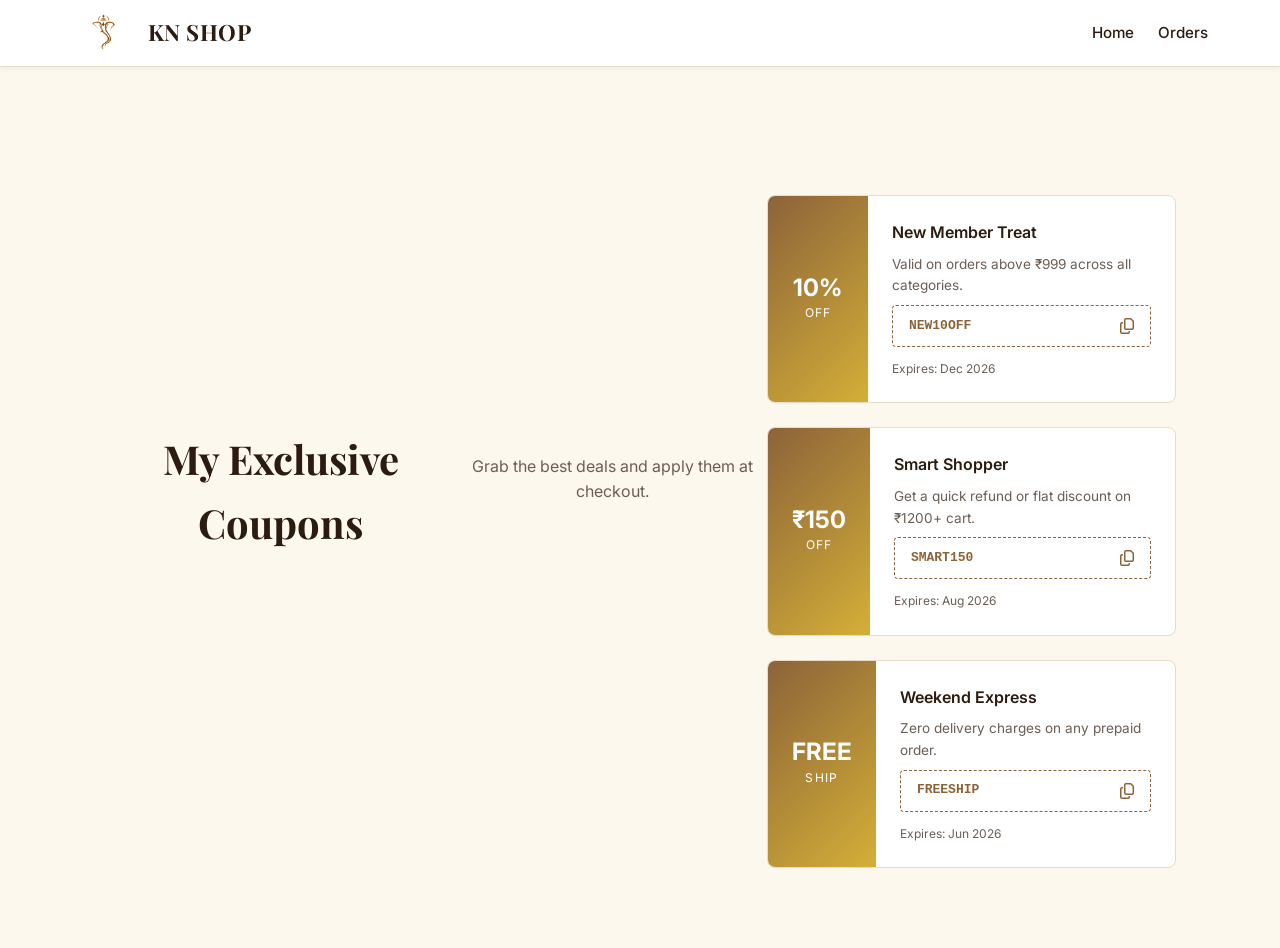
<file: coupons.html>
<!DOCTYPE html>
<html lang="en">
<head>
    <meta charset="UTF-8">
    <meta name="viewport" content="width=device-width, initial-scale=1.0">
    <title>KN SHOP - My Coupons</title>
    <link href="https://fonts.googleapis.com/css2?family=Playfair+Display:wght@400;700&family=Inter:wght@300;400;500;600&display=swap" rel="stylesheet">
    <link rel="stylesheet" href="https://cdnjs.cloudflare.com/ajax/libs/font-awesome/6.4.0/css/all.min.css">
    <link rel="stylesheet" href="css/style.css">
    <style>
        .coupon-grid {
            display: grid;
            grid-template-columns: repeat(auto-fill, minmax(320px, 1fr));
            gap: 1.5rem;
            margin-top: 2rem;
        }
        .coupon-card {
            background: white;
            border-radius: var(--radius-md);
            border: 1px solid var(--border-color);
            overflow: hidden;
            display: flex;
            transition: var(--transition);
            position: relative;
        }
        .coupon-card:hover {
            transform: translateY(-5px);
            box-shadow: var(--shadow-md);
        }
        .coupon-left {
            background: linear-gradient(135deg, var(--primary-color), var(--accent-color));
            color: white;
            padding: 1.5rem;
            display: flex;
            flex-direction: column;
            align-items: center;
            justify-content: center;
            min-width: 100px;
        }
        .coupon-discount {
            font-size: 1.5rem;
            font-weight: 700;
            line-height: 1;
        }
        .coupon-off {
            font-size: 0.75rem;
            text-transform: uppercase;
            letter-spacing: 0.1em;
            margin-top: 0.2rem;
        }
        .coupon-right {
            padding: 1.5rem;
            flex: 1;
            display: flex;
            flex-direction: column;
            justify-content: center;
        }
        .coupon-title {
            font-weight: 600;
            margin-bottom: 0.5rem;
            color: var(--text-main);
        }
        .coupon-code-box {
            display: flex;
            align-items: center;
            justify-content: space-between;
            gap: 0.5rem;
            background: var(--surface-color);
            padding: 0.6rem 1rem;
            border-radius: var(--radius-sm);
            border: 1px dashed var(--primary-color);
            margin-top: 0.5rem;
            font-family: monospace;
            font-weight: 700;
            color: var(--primary-color);
            cursor: pointer;
            transition: var(--transition);
        }
        .coupon-code-box:hover {
            background: rgba(140, 99, 57, 0.1);
        }
        .coupon-expiry {
            font-size: 0.75rem;
            color: var(--text-muted);
            margin-top: 0.75rem;
        }
        .copy-hint {
            font-size: 0.65rem;
            color: #27ae60;
            margin-top: 0.2rem;
            font-weight: 600;
            display: none;
            position: absolute;
            bottom: 0.5rem;
            right: 1.5rem;
        }
        .coupon-card.copied .copy-hint {
            display: block;
        }
    </style>
</head>
<body>
    <nav class="navbar">
        <div class="nav-container">
            <div class="logo">
                <img src="ganesha-logo.png" class="logo-icon" alt="KN Shop Logo">
                <span class="logo-text">KN SHOP</span>
            </div>
            <ul class="nav-links">
                <li><a href="index.html">Home</a></li>
                <li><a href="orders.html">Orders</a></li>
            </ul>
        </div>
    </nav>

    <main class="products-section" style="padding-top: 6rem; min-height: 80vh;">
        <div class="nav-container">
            <h2 class="section-title">My Exclusive Coupons</h2>
            <p class="text-center text-muted" style="margin-top: -1.5rem; margin-bottom: 3rem;">Grab the best deals and apply them at checkout.</p>
            
            <div class="coupon-grid" id="couponGrid">
                <div class="coupon-card">
                    <div class="coupon-left">
                        <div class="coupon-discount">10%</div>
                        <div class="coupon-off">OFF</div>
                    </div>
                    <div class="coupon-right">
                        <div class="coupon-title">New Member Treat</div>
                        <p style="font-size: 0.85rem; color: var(--text-muted);">Valid on orders above ₹999 across all categories.</p>
                        <div class="coupon-code-box" onclick="copyCode('NEW10OFF', this)">
                            NEW10OFF <i class="fa-regular fa-copy"></i>
                        </div>
                        <div class="copy-hint">Copied!</div>
                        <div class="coupon-expiry">Expires: Dec 2026</div>
                    </div>
                </div>

                <div class="coupon-card">
                    <div class="coupon-left">
                        <div class="coupon-discount">₹150</div>
                        <div class="coupon-off">OFF</div>
                    </div>
                    <div class="coupon-right">
                        <div class="coupon-title">Smart Shopper</div>
                        <p style="font-size: 0.85rem; color: var(--text-muted);">Get a quick refund or flat discount on ₹1200+ cart.</p>
                        <div class="coupon-code-box" onclick="copyCode('SMART150', this)">
                            SMART150 <i class="fa-regular fa-copy"></i>
                        </div>
                        <div class="copy-hint">Copied!</div>
                        <div class="coupon-expiry">Expires: Aug 2026</div>
                    </div>
                </div>

                <div class="coupon-card">
                    <div class="coupon-left">
                        <div class="coupon-discount">FREE</div>
                        <div class="coupon-off">SHIP</div>
                    </div>
                    <div class="coupon-right">
                        <div class="coupon-title">Weekend Express</div>
                        <p style="font-size: 0.85rem; color: var(--text-muted);">Zero delivery charges on any prepaid order.</p>
                        <div class="coupon-code-box" onclick="copyCode('FREESHIP', this)">
                            FREESHIP <i class="fa-regular fa-copy"></i>
                        </div>
                        <div class="copy-hint">Copied!</div>
                        <div class="coupon-expiry">Expires: Jun 2026</div>
                    </div>
                </div>
            </div>
        </div>
    </main>

    <script>
        function copyCode(code, el) {
            navigator.clipboard.writeText(code).then(() => {
                const card = el.closest('.coupon-card');
                card.classList.add('copied');
                setTimeout(() => card.classList.remove('copied'), 2000);
            });
        }
    </script>
</body>
</html>
</file>
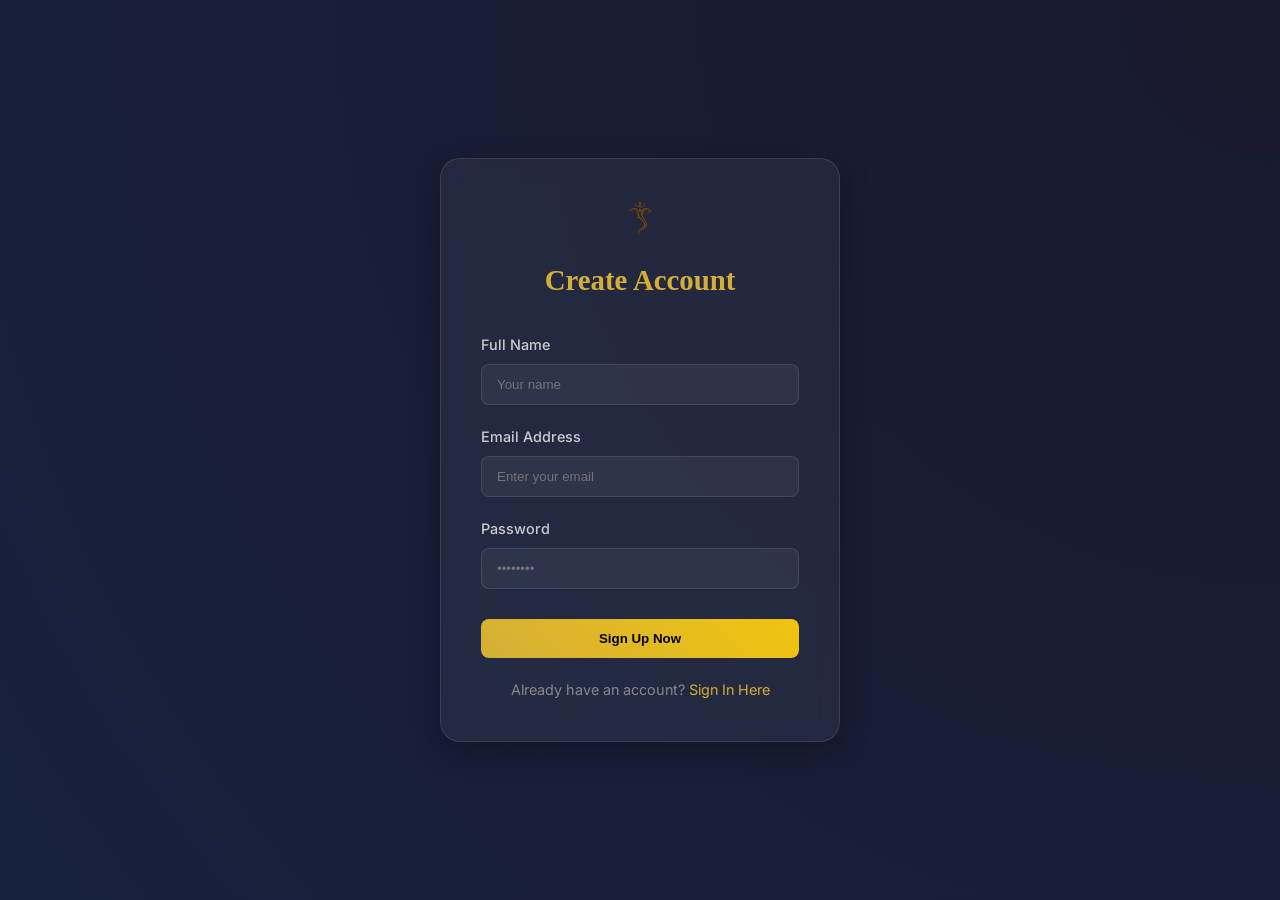
<file: signup.html>
<!DOCTYPE html>
<html lang="en">
<head>
    <meta charset="UTF-8">
    <meta name="viewport" content="width=device-width, initial-scale=1.0">
    <title>Signup - KN SHOP</title>
    <link href="https://fonts.googleapis.com/css2?family=Inter:wght@400;500;600&display=swap" rel="stylesheet">
    <link rel="stylesheet" href="https://cdnjs.cloudflare.com/ajax/libs/font-awesome/6.4.0/css/all.min.css">
    <link rel="stylesheet" href="css/style.css">
    <style>
        .auth-page-container {
            min-height: 100vh;
            display: flex;
            align-items: center;
            justify-content: center;
            background: radial-gradient(circle at top right, #1a1a2e, #16213e);
            padding: 20px;
        }
        .auth-card {
            background: rgba(255, 255, 255, 0.05);
            backdrop-filter: blur(10px);
            padding: 40px;
            border-radius: 20px;
            width: 100%;
            max-width: 400px;
            box-shadow: 0 10px 30px rgba(0,0,0,0.3);
            border: 1px solid rgba(255, 255, 255, 0.1);
            animation: slideUpFade 0.6s ease-out;
        }
        .auth-logo {
            text-align: center;
            margin-bottom: 30px;
        }
        .auth-logo img {
            width: 60px;
            margin-bottom: 10px;
        }
        .auth-logo h2 {
            font-family: 'Playfair Display', serif;
            color: #d4af37;
            font-size: 1.8rem;
        }
        .form-group {
            margin-bottom: 20px;
        }
        .form-group label {
            display: block;
            margin-bottom: 8px;
            color: #ccc;
            font-size: 0.9rem;
        }
        .form-group input {
            width: 100%;
            padding: 12px 15px;
            background: rgba(255, 255, 255, 0.05);
            border: 1px solid rgba(255, 255, 255, 0.1);
            border-radius: 8px;
            color: #fff;
            transition: all 0.3s ease;
        }
        .form-group input:focus {
            border-color: #d4af37;
            background: rgba(255, 255, 255, 0.1);
            outline: none;
        }
        .auth-submit-btn {
            width: 100%;
            padding: 12px;
            background: linear-gradient(45deg, #d4af37, #f1c40f);
            border: none;
            border-radius: 8px;
            color: #000;
            font-weight: 600;
            cursor: pointer;
            transition: transform 0.2s;
            margin-top: 10px;
        }
        .auth-submit-btn:hover {
            transform: translateY(-2px);
        }
        .auth-footer {
            text-align: center;
            margin-top: 20px;
            color: #888;
            font-size: 0.9rem;
        }
        .auth-footer a {
            color: #d4af37;
            text-decoration: none;
        }
        .error-msg {
            color: #ff4757;
            background: rgba(255, 71, 87, 0.1);
            padding: 10px;
            border-radius: 5px;
            margin-bottom: 20px;
            font-size: 0.85rem;
            display: none;
            border: 1px solid rgba(255, 71, 87, 0.2);
        }
    </style>
    <script>
        // Redirect if already logged in
        if (localStorage.getItem('user')) {
            window.location.href = 'index.html';
        }
    </script>
</head>
<body>
    <div class="auth-page-container">
        <div class="auth-card">
            <div class="auth-logo">
                <img src="ganesha-logo.png" alt="KN SHOP">
                <h2>Create Account</h2>
            </div>
            
            <div id="signupError" class="error-msg"></div>

            <form id="signupPageForm">
                <div class="form-group">
                    <label>Full Name</label>
                    <input type="text" id="regName" placeholder="Your name" required>
                </div>
                <div class="form-group">
                    <label>Email Address</label>
                    <input type="email" id="regEmail" placeholder="Enter your email" required>
                </div>
                <div class="form-group">
                    <label>Password</label>
                    <input type="password" id="regPassword" placeholder="••••••••" required>
                </div>
                <button type="submit" class="auth-submit-btn" id="signupSubmitBtn">
                    Sign Up Now
                </button>
            </form>

            <div class="auth-footer">
                Already have an account? <a href="login.html">Sign In Here</a>
            </div>
        </div>
    </div>

    <!-- Firebase Integration -->
    <script type="importmap">
    {
        "imports": {
            "firebase/app": "https://www.gstatic.com/firebasejs/10.9.0/firebase-app.js",
            "firebase/auth": "https://www.gstatic.com/firebasejs/10.9.0/firebase-auth.js"
        }
    }
    </script>
    <script type="module" src="js/auth-pages.js"></script>
</body>
</html>
</file>
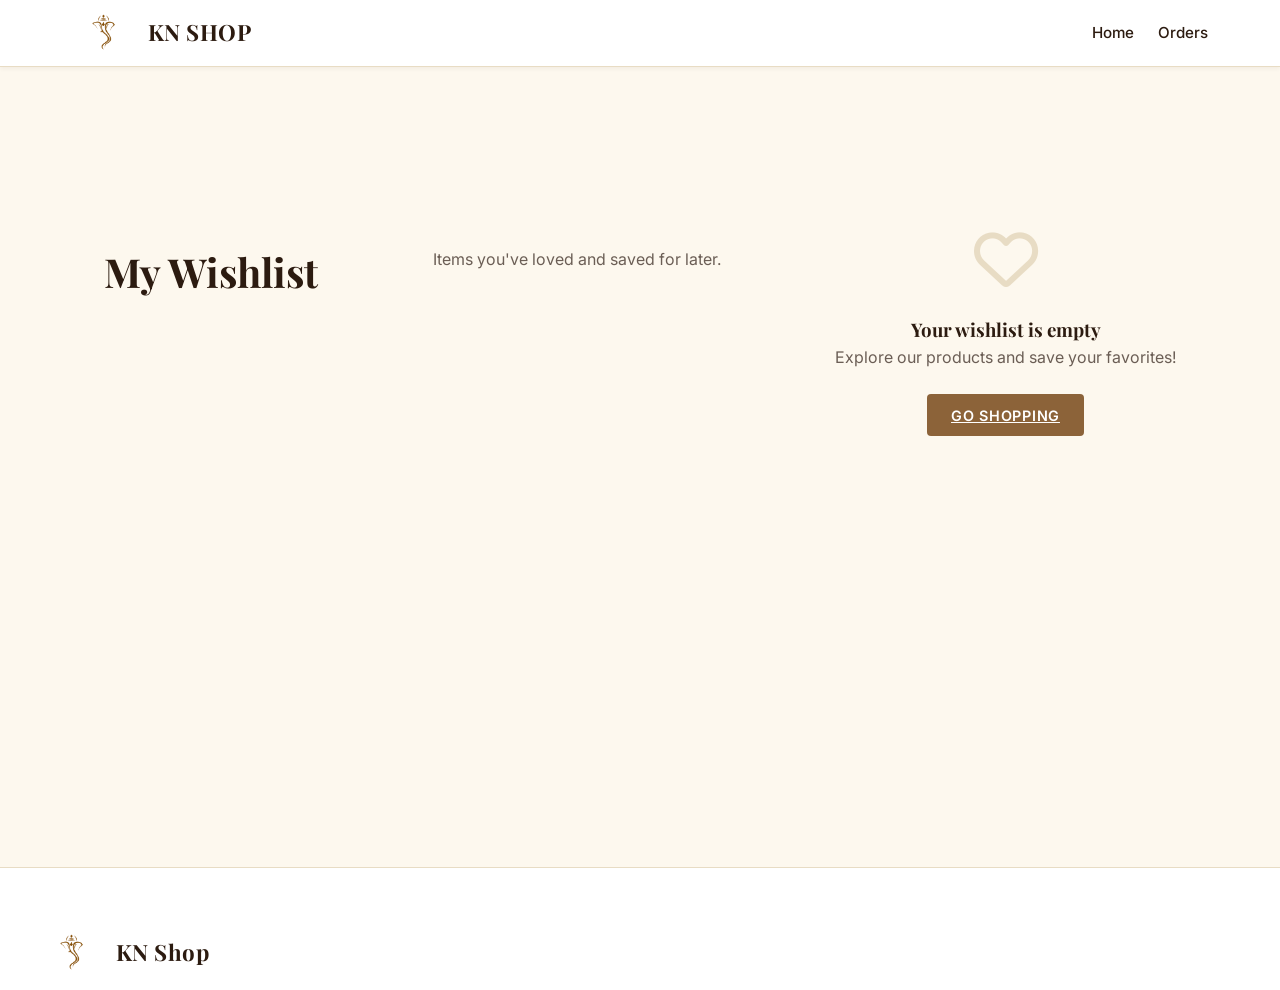
<file: wishlist.html>
<!DOCTYPE html>
<html lang="en">
<head>
    <meta charset="UTF-8">
    <meta name="viewport" content="width=device-width, initial-scale=1.0">
    <title>KN SHOP - My Wishlist</title>
    <link href="https://fonts.googleapis.com/css2?family=Playfair+Display:wght@400;700&family=Inter:wght@300;400;500;600&display=swap" rel="stylesheet">
    <link rel="stylesheet" href="https://cdnjs.cloudflare.com/ajax/libs/font-awesome/6.4.0/css/all.min.css">
    <link rel="stylesheet" href="css/style.css">
    <link rel="stylesheet" href="css/dashboard.css">
</head>
<body>
    <nav class="navbar">
        <div class="nav-container">
            <div class="logo">
                <button onclick="window.history.back()" class="back-btn" style="background:none; border:none; cursor:pointer;"><i class="fa-solid fa-arrow-left"></i></button>
                <img src="ganesha-logo.png" class="logo-icon" alt="KN Shop Logo">
                <span class="logo-text">KN SHOP</span>
            </div>
            <ul class="nav-links">
                <li><a href="index.html">Home</a></li>
                <li><a href="orders.html">Orders</a></li>
            </ul>
        </div>
    </nav>

    <main class="products-section" style="padding-top: 6rem; min-height: 80vh;">
        <div class="nav-container">
            <h2 class="section-title">My Wishlist</h2>
            <p class="text-center text-muted" style="margin-top: -1.5rem; margin-bottom: 3rem;">Items you've loved and saved for later.</p>
            
            <div id="wishlistContainer" class="wishlist-grid">
                <!-- Wishlist items will be rendered here -->
            </div>
            
            <div id="emptyWishlist" style="display: none; text-align: center; margin-top: 4rem;">
                <i class="fa-regular fa-heart" style="font-size: 4rem; color: var(--border-color); margin-bottom: 1.5rem;"></i>
                <h3>Your wishlist is empty</h3>
                <p style="color: var(--text-muted); margin-bottom: 2rem;">Explore our products and save your favorites!</p>
                <a href="index.html" class="btn primary-btn">Go Shopping</a>
            </div>
        </div>
    </main>

    <footer class="footer">
        <div class="footer-container">
            <div class="footer-section">
                <div class="logo">
                    <img src="ganesha-logo.png" class="logo-icon" alt="KN Shop Logo">
                    <span class="logo-text">KN Shop</span>
                </div>
            </div>
        </div>
    </footer>

    <script type="module" src="js/wishlist.js"></script>
</body>
</html>
</file>
<file: css/style.css>
:root {
    /* VedaOils Premium Palette */
    --primary-color: #8C6339;
    /* Gold/Bronze */
    --hover-color: #6D4C2B;
    --bg-color: #FDF8EE;
    /* Cream background */
    --surface-color: #FFFFFF;
    --text-main: #2C1B10;
    /* Deep brown for text */
    --text-muted: #6B5E55;
    --border-color: #E8DCC4;
    --accent-color: #D4AF37;
    /* Metallic gold */
    --success: #4A6741;
    --error: #A64444;
}


* {
    /* System Tokens */
    /* System Tokens */
    --radius-sm: 4px;
    --radius-md: 8px;
    --radius-lg: 16px;
    --shadow-sm: 0 2px 4px rgba(44, 27, 16, 0.05);
    --shadow-md: 0 4px 12px rgba(44, 27, 16, 0.08);
    --transition: all 0.3s cubic-bezier(0.4, 0, 0.2, 1);
}

* {
    margin: 0;
    padding: 0;
    box-sizing: border-box;
}

body {
    font-family: 'Inter', sans-serif;
    background-color: var(--bg-color);
    color: var(--text-main);
    line-height: 1.6;
    overflow-x: hidden;
}

h1,
h2,
h3,
h4,
.logo-text {
    font-family: 'Playfair Display', serif;
    font-weight: 700;
}

/* Typography Helpers */
.text-center {
    text-align: center;
}

.mt-3 {
    margin-top: 1.5rem;
}

.mb-3 {
    margin-bottom: 1.5rem;
}

.w-100 {
    width: 100%;
}

.text-muted {
    color: var(--text-muted);
}

/* Buttons */
.btn {
    padding: 0.8rem 1.5rem;
    border-radius: var(--radius-sm);
    font-weight: 600;
    cursor: pointer;
    transition: var(--transition);
    border: none;
    font-family: 'Inter', sans-serif;
    font-size: 0.9rem;
    letter-spacing: 0.05em;
    text-transform: uppercase;
}

.primary-btn {
    background-color: var(--primary-color);
    color: white;
}

.primary-btn:hover {
    background-color: var(--hover-color);
    transform: translateY(-2px);
    box-shadow: var(--shadow-md);
}

.secondary-btn {
    background-color: transparent;
    border: 1px solid var(--primary-color);
    color: var(--primary-color);
}

.secondary-btn:hover {
    background-color: var(--primary-color);
    color: white;
}

.icon-btn {
    background: none;
    border: none;
    font-size: 1.4rem;
    color: var(--text-main);
    cursor: pointer;
    transition: var(--transition);
    position: relative;
    padding: 0.5rem;
    display: flex;
    align-items: center;
    justify-content: center;
}

.icon-btn:hover {
    color: var(--primary-color);
    transform: translateY(-1px);
}

.nav-actions {
    display: flex;
    align-items: center;
    gap: 1.5rem;
}

.cart-toggle {
    margin-right: -0.5rem;
}

.nav-greeting {
    font-family: 'Playfair Display', serif;
    font-size: 0.95rem;
    font-weight: 700;
    color: var(--primary-color);
    background: rgba(140, 99, 57, 0.05);
    padding: 0.5rem 1rem;
    border-radius: 30px;
    border: 1px solid rgba(140, 99, 57, 0.2);
    display: flex;
    align-items: center;
}
/* Mobile Back Button */
.back-btn {
    display: none;
    align-items: center;
    justify-content: center;
    width: 40px;
    height: 40px;
    margin-right: 0.5rem;
    color: var(--text-main);
    font-size: 1.25rem;
    transition: var(--transition);
    border-radius: 50%;
}

.back-btn:hover {
    background: var(--bg-hover);
    color: var(--primary-color);
}

@media (max-width: 768px) {
    .back-btn {
        display: flex;
    }
}

/* Consolidated User Dropdown Styles (Desktop) */
.user-profile-dropdown {
    position: relative;
    display: flex;
    align-items: center;
}

.user-greeting-btn {
    display: flex;
    align-items: center;
    gap: 0.6rem;
    padding: 0.5rem 1.25rem;
    background: rgba(140, 99, 57, 0.08);
    border: 1px solid rgba(140, 99, 57, 0.15);
    border-radius: 40px;
    color: var(--primary-color);
    font-weight: 600;
    cursor: pointer;
    transition: var(--transition);
}

.user-greeting-btn:hover {
    background: rgba(140, 99, 57, 0.15);
    border-color: var(--primary-color);
}

.dropdown-menu {
    position: absolute;
    top: calc(100% + 0.5rem);
    right: 0;
    min-width: 210px;
    background: white;
    border-radius: var(--radius-md);
    box-shadow: 0 10px 30px rgba(0,0,0,0.15);
    border: 1px solid var(--border-color);
    padding: 0.75rem;
    display: none;
    flex-direction: column;
    z-index: 2000;
    animation: slideUpFade 0.3s ease forwards;
}

#userGreeting.active .dropdown-menu {
    display: flex;
}

.dropdown-item {
    display: flex;
    align-items: center;
    gap: 0.8rem;
    padding: 0.8rem 1rem;
    color: var(--text-main);
    text-decoration: none;
    border-radius: var(--radius-sm);
    transition: var(--transition);
    font-size: 0.92rem;
    font-weight: 500;
    border: none;
    background: none;
    width: 100%;
    text-align: left;
    cursor: pointer;
}

.dropdown-item i {
    width: 16px;
    font-size: 0.95rem;
    color: var(--text-muted);
}

.dropdown-item:hover {
    background-color: var(--bg-hover);
    color: var(--primary-color);
}

.dropdown-divider {
    height: 1px;
    background-color: var(--border-color);
    margin: 0.5rem 0.25rem;
}

@keyframes slideUpFade {
    from {
        opacity: 0;
        transform: translateY(5px);
    }
    to {
        opacity: 1;
        transform: translateY(0);
    }
}

.auth-btns {
    display: flex;
    align-items: center;
    gap: 1rem;
}

#guestBtns {
    display: flex;
    gap: 0.8rem;
}

/* --- Premium Navbar (Original Antigravity Style) --- */
.navbar {
    background-color: var(--surface-color);
    padding: 0.75rem 0;
    position: sticky;
    top: 0;
    z-index: 1000;
    box-shadow: var(--shadow-sm);
    border-bottom: 1px solid var(--border-color);
}

.nav-container {
    max-width: 1200px;
    margin: 0 auto;
    padding: 0 2rem;
    display: flex;
    justify-content: space-between;
    align-items: center;
}

.logo {
    display: flex;
    align-items: center;
    gap: 0.8rem;
    text-decoration: none;
    color: var(--text-main);
}

.logo-icon {
    height: 42px;
    width: auto;
}

.logo-text {
    font-size: 1.4rem;
    letter-spacing: 0.5px;
    font-weight: 700;
    font-family: 'Playfair Display', serif;
}

.search-bar {
    display: flex;
    align-items: center;
    background: rgba(140, 99, 57, 0.05); /* Soft premium background */
    border: 1px solid rgba(140, 99, 57, 0.1);
    border-radius: 40px;
    padding: 0.4rem 0.75rem 0.4rem 1.25rem;
    flex: 0 1 400px;
    margin: 0 1.5rem;
    transition: var(--transition);
}

.search-bar:focus-within {
    background: white;
    border-color: var(--primary-color);
    box-shadow: 0 4px 12px rgba(140, 99, 57, 0.1);
}

.search-bar input {
    background: none;
    border: none;
    outline: none;
    width: 100%;
    padding: 0.4rem;
    color: var(--text-main);
    font-size: 0.95rem;
}

.search-bar button {
    background: none;
    border: none;
    color: var(--primary-color);
    padding: 0.5rem;
    cursor: pointer;
    font-size: 1.1rem;
    display: flex;
    align-items: center;
    justify-content: center;
}

.search-bar i {
    color: var(--primary-color);
}

/* Desktop Nav Links */
.nav-links {
    display: flex;
    align-items: center;
    gap: 1.5rem;
    list-style: none;
}

.nav-links .nav-section-label,
.nav-links .nav-divider {
    display: none; /* Hide drawer-only items on desktop */
}

.nav-links a {
    text-decoration: none;
    color: var(--text-main);
    font-weight: 500;
    font-size: 0.95rem;
    transition: var(--transition);
}

.nav-links a i {
    display: none; /* Hide drawer-only icons on desktop */
}

.nav-links a:hover,
.nav-links a.active {
    color: var(--primary-color);
}



.badge {
    position: absolute;
    top: -5px;
    right: -5px;
    background: var(--primary-color);
    color: white;
    font-size: 0.7rem;
    padding: 2px 6px;
    border-radius: 50%;
}

.menu-toggle {
    display: none;
    background: none;
    border: none;
    font-size: 1.4rem;
    cursor: pointer;
    color: var(--text-main);
    padding: 0.5rem;
    margin-right: 0.5rem;
}

/* --- Mobile Nav Drawer (Flipkart style) --- */
.nav-drawer {
    position: fixed;
    top: 0;
    left: -280px;
    width: 280px;
    height: 100vh;
    background: var(--surface-color);
    z-index: 3001;
    transition: transform 0.3s cubic-bezier(0.4, 0, 0.2, 1);
    box-shadow: 10px 0 30px rgba(0,0,0,0.15);
    display: flex;
    flex-direction: column;
}

.nav-drawer.active {
    transform: translateX(280px);
}

.nav-overlay {
    position: fixed;
    top: 0;
    left: 0;
    width: 100vw;
    height: 100vh;
    background: rgba(0, 0, 0, 0.5);
    backdrop-filter: blur(2px);
    z-index: 3000;
    display: none;
    opacity: 0;
    transition: opacity 0.3s ease;
}

.nav-overlay.active {
    display: block;
    opacity: 1;
}

.drawer-header {
    background: var(--primary-color);
    color: white;
    padding: 2.5rem 1.5rem;
}

.drawer-links {
    list-style: none;
    padding: 1rem 0;
    overflow-y: auto;
}

.drawer-links li { width: 100%; }

.drawer-links a {
    display: flex;
    align-items: center;
    gap: 1.25rem;
    padding: 1rem 1.5rem;
    text-decoration: none;
    color: var(--text-main);
    font-weight: 500;
    transition: var(--transition);
}

.drawer-links a i {
    width: 20px;
    text-align: center;
    color: var(--text-muted);
}

.drawer-links a:hover, 
.drawer-links li.active a {
    background: rgba(140, 99, 57, 0.05);
    color: var(--primary-color);
}

.nav-section-label {
    padding: 1.5rem 1.5rem 0.5rem;
    font-size: 0.75rem;
    text-transform: uppercase;
    letter-spacing: 1px;
    color: var(--text-muted);
    font-weight: 700;
}

.nav-divider {
    height: 1px;
    background: var(--border-color);
    margin: 1rem 0;
}

.desktop-user-area {
    display: flex;
    align-items: center;
    gap: 1rem;
}

/* Responsiveness Rules */
@media (max-width: 992px) {
    .desktop-links, 
    .desktop-user-area {
        display: none !important;
    }
    
    .menu-toggle {
        display: block;
    }

    .search-bar {
        width: auto;
        flex: 1;
        margin: 0 0.5rem;
    }
}

@media (max-width: 600px) {
    .search-bar {
        display: none; /* Hide on mobile web header */
    }
    
    .logo-text {
        font-size: 1.1rem;
    }
}

@media (max-width: 992px) {
    .nav-container { padding: 0 10px; }
    .nav-actions { gap: 15px; }
    .nav-center { margin: 0 15px; }
}

@media (max-width: 768px) {
    .navbar { height: auto; padding: 10px 0; }
    .nav-container { flex-wrap: wrap; }
    .nav-left, .nav-right { width: 50%; }
    .nav-center { width: 100%; order: 3; margin: 10px 0 0 0; max-width: 100%; }
    .scroll-wrapper { justify-content: flex-start; }
}

.menu-toggle:hover {
    color: var(--primary-color);
}

/* Hero Section */
.hero {
    height: 70vh;

    background: 
        linear-gradient(rgba(44, 27, 16, 0.5), rgba(44, 27, 16, 0.5)),
        url('shop.jpeg');   /* ✅ FIXED */

    background-size: cover;
    background-position: center;
    background-repeat: no-repeat;

    display: flex;
    justify-content: center;
    align-items: center;
}
.hero-content {
    max-width: 800px;
    padding: 2rem;
}

.hero-content h4 {
    text-transform: uppercase;
    letter-spacing: 4px;
    margin-bottom: 1rem;
    font-size: 1rem;
    font-family: 'Inter', sans-serif;
    color: var(--accent-color);
}

.hero-content h1,
.hero-title {
    font-size: 3.5rem;
    margin-bottom: 1rem;
    line-height: 1.1;
    font-family: 'Playfair Display', serif;
    font-weight: 700;
}

.hero-content p {
    font-size: 1.2rem;
    margin-bottom: 2rem;
    opacity: 0.9;
}



/* --- Right Side Cart Drawer --- */
.side-drawer-right {
    position: fixed;
    top: 0;
    right: -400px;
    width: 400px;
    height: 100vh;
    background: white;
    z-index: 4001;
    display: flex;
    flex-direction: column;
    transition: transform 0.3s cubic-bezier(0.4, 0, 0.2, 1);
    box-shadow: -10px 0 30px rgba(0,0,0,0.1);
}

.modal.active .side-drawer-right {
    transform: translateX(-400px);
}

.drawer-header {
    padding: 1.5rem;
    border-bottom: 1px solid var(--border-color);
    display: flex;
    justify-content: space-between;
    align-items: center;
}

.drawer-body {
    flex: 1;
    padding: 1.5rem;
    overflow-y: auto;
}

.drawer-footer {
    padding: 1.5rem;
    border-top: 1px solid var(--border-color);
    background: #fdfdfd;
}

.total-row {
    display: flex;
    justify-content: space-between;
    font-size: 1.25rem;
    font-weight: 700;
    margin-bottom: 1.5rem;
}

@media (max-width: 480px) {
    .side-drawer-right {
        width: 85vw;
        right: -85vw;
    }
    .modal.active .side-drawer-right {
        transform: translateX(-85vw);
    }
}

/* Products Section */
.products-section {
    padding: 5rem 2rem;
    max-width: 1200px;
    margin: 0 auto;
}

.section-title {
    text-align: center;
    font-size: 2.5rem;
    margin-bottom: 3rem;
    color: var(--text-main);
}

/* --- Premium Categories --- */
.premium-categories {
    padding: 2rem 0;
    background: var(--bg-color);
}


.category-scroll {
    display: flex;
    justify-content: center;
    gap: 2.5rem;
    overflow-x: auto;
    padding: 0.5rem 2rem;
    scrollbar-width: none; /* Firefox */
    -ms-overflow-style: none;  /* IE and Edge */
}

.category-scroll::-webkit-scrollbar {
    display: none; /* Chrome, Safari and Opera */
}

.category-item {
    display: flex;
    flex-direction: column;
    align-items: center;
    gap: 0.75rem;
    cursor: pointer;
    transition: var(--transition);
    min-width: 80px;
    opacity: 0.7;
}

.category-item:hover,
.category-item.active {
    opacity: 1;
    transform: translateY(-4px);
}

.category-icon-box {
    width: 64px;
    height: 64px;
    background: var(--surface-color);
    border: 1px solid var(--border-color);
    border-radius: 20px;
    display: flex;
    align-items: center;
    justify-content: center;
    font-size: 1.5rem;
    color: var(--primary-color);
    box-shadow: var(--shadow-sm);
    transition: var(--transition);
}

.category-item:hover .category-icon-box,
.category-item.active .category-icon-box {
    background: var(--primary-color);
    color: white;
    border-color: var(--primary-color);
    box-shadow: 0 8px 20px rgba(140, 99, 57, 0.2);
}

.category-item span {
    font-size: 0.85rem;
    font-weight: 600;
    color: var(--text-main);
    text-transform: uppercase;
    letter-spacing: 0.05em;
}

.product-grid,
.products-grid {
    display: grid;
    grid-template-columns: repeat(auto-fill, minmax(160px, 1fr));
    gap: 1.5rem;
}

@media (min-width: 768px) {
    .product-grid,
    .products-grid {
        grid-template-columns: repeat(auto-fill, minmax(240px, 1fr));
        gap: 2rem;
    }
}

/* Product Card */
.product-card {
    background: var(--surface-color);
    border-radius: var(--radius-sm);
    overflow: hidden;
    transition: var(--transition);
    border: 1px solid var(--border-color);
    position: relative;
    display: flex;
    flex-direction: column;
}

.product-card:hover {
    transform: translateY(-8px);
    box-shadow: var(--shadow-md);
}

.product-image {
    width: 100%;
    height: 100%;
    object-fit: cover;
    transition: transform 0.8s ease;
}

.product-image-container {
    position: relative;
    aspect-ratio: 1 / 1;
    overflow: hidden;
    background-color: #f9f9f9;
}

.wishlist-toggle-btn {
    position: absolute;
    top: 1rem;
    right: 1rem;
    width: 36px;
    height: 36px;
    border-radius: 50%;
    background: rgba(255, 255, 255, 0.9);
    border: 1px solid var(--border-color);
    color: var(--text-muted);
    font-size: 1rem;
    cursor: pointer;
    display: flex;
    align-items: center;
    justify-content: center;
    transition: var(--transition);
    z-index: 10;
    backdrop-filter: blur(4px);
}

.wishlist-toggle-btn:hover {
    transform: scale(1.1);
    background: white;
    color: #e74c3c;
    border-color: #e74c3c;
}

.wishlist-toggle-btn.active {
    color: #e74c3c;
    border-color: #e74c3c;
    background: white;
    box-shadow: 0 4px 10px rgba(231, 76, 60, 0.2);
}

.product-card:hover .product-image {
    transform: scale(1.1);
}

.product-info {
    padding: 1.25rem 1.5rem;
    text-align: left;
}

@media (max-width: 768px) {
    .product-info {
        padding: 0.75rem 1rem;
    }
}

.product-title {
    font-size: 1.05rem;
    margin-bottom: 0.2rem;
    color: var(--text-main);
    font-family: 'Playfair Display', serif;
    font-weight: 700;
}

@media (max-width: 768px) {
    .product-title {
        font-size: 0.95rem;
    }
}

.product-price {
    color: var(--primary-color);
    font-weight: 600;
    font-size: 1rem;
    margin-bottom: 0.8rem;
    font-family: 'Inter', sans-serif;
}

/* Badge */
.badge {
    position: absolute;
    top: -5px;
    right: -5px;
    background-color: var(--primary-color);
    color: white;
    font-size: 0.7rem;
    padding: 2px 6px;
    border-radius: 10px;
    font-weight: bold;
}

/* Modals */
.modal {
    display: none;
    position: fixed;
    top: 0;
    left: 0;
    width: 100%;
    height: 100%;
    background-color: rgba(44, 27, 16, 0.6);
    z-index: 2000;
    backdrop-filter: blur(4px);
}

.modal.active {
    display: block;
}

.modal-content {
    background-color: var(--bg-color);
    position: absolute;
    transition: var(--transition);
}

.side-modal {
    right: 0;
    width: 100%;
    max-width: 450px;
    height: 100%;
    box-shadow: -10px 0 30px rgba(0, 0, 0, 0.1);
    display: flex;
    flex-direction: column;
}

.center-modal {
    top: 50%;
    left: 50%;
    transform: translate(-50%, -50%);
    width: 90%;
    max-width: 450px;
    padding: 2.5rem;
    border-radius: var(--radius-md);
    box-shadow: 0 20px 40px rgba(0, 0, 0, 0.2);
}

.modal-header {
    padding: 1.5rem 2rem;
    border-bottom: 1px solid var(--border-color);
    display: flex;
    justify-content: space-between;
    align-items: center;
}

.close-btn {
    background: none;
    border: none;
    font-size: 2rem;
    cursor: pointer;
    color: var(--text-muted);
}

.cart-items {
    flex: 1;
    overflow-y: auto;
    padding: 2rem;
}

.cart-item {
    display: flex;
    gap: 1.5rem;
    padding: 1.5rem 0;
    border-bottom: 1px solid var(--border-color);
    align-items: center;
}

.cart-item img {
    width: 80px;
    height: 80px;
    object-fit: cover;
    border-radius: var(--radius-sm);
    background-color: var(--bg-color);
    border: 1px solid var(--border-color);
}

.cart-item-info {
    flex: 1;
}

.cart-item-title {
    font-size: 1.05rem;
    margin-bottom: 0.25rem;
    color: var(--text-main);
}

.cart-item-price {
    font-weight: 600;
    color: var(--primary-color);
    margin-bottom: 0.75rem;
    font-size: 0.95rem;
}

.cart-item-actions {
    display: flex;
    align-items: center;
    gap: 1rem;
}

.qty-btn {
    width: 26px;
    height: 26px;
    border-radius: 50%;
    border: 1px solid var(--border-color);
    background: var(--bg-color);
    cursor: pointer;
    display: flex;
    align-items: center;
    justify-content: center;
    color: var(--text-main);
    transition: var(--transition);
    font-size: 0.8rem;
}

.qty-btn:hover {
    background: var(--primary-color);
    color: white;
    border-color: var(--primary-color);
}

.remove-btn {
    margin-left: auto;
    color: #ef4444;
    background: none;
    border: none;
    cursor: pointer;
    font-size: 0.9rem;
    padding: 0.5rem;
}

.remove-btn:hover {
    color: #dc2626;
}

.cart-footer {
    padding: 2rem;
    border-top: 1px solid var(--border-color);
    background: var(--surface-color);
}

.cart-total {
    display: flex;
    justify-content: space-between;
    font-size: 1.3rem;
    font-weight: 700;
    margin-bottom: 1.5rem;
    color: var(--text-main);
}

/* Auth Styles */
.auth-form-container {
    margin-top: 1.5rem;
}

.form-group {
    margin-bottom: 1.2rem;
}

.form-group label {
    display: block;
    margin-bottom: 0.5rem;
    font-weight: 500;
    font-size: 0.9rem;
    color: var(--text-muted);
}

.form-group input {
    width: 100%;
    padding: 0.8rem 1rem;
    border: 1px solid var(--border-color);
    border-radius: var(--radius-sm);
    background-color: var(--surface-color);
    color: var(--text-main);
    outline: none;
    transition: var(--transition);
}

.form-group input:focus {
    border-color: var(--primary-color);
    box-shadow: 0 0 0 3px rgba(140, 99, 57, 0.1);
}

.auth-divider {
    text-align: center;
    margin: 1.5rem 0;
    position: relative;
}

.auth-divider::before {
    content: '';
    position: absolute;
    top: 50%;
    left: 0;
    width: 100%;
    height: 1px;
    background-color: var(--border-color);
    z-index: 1;
}

.auth-divider span {
    background-color: var(--bg-color);
    padding: 0 1rem;
    position: relative;
    z-index: 2;
    color: var(--text-muted);
    font-size: 0.9rem;
}

.auth-switch {
    text-align: center;
    margin-top: 1.5rem;
    font-size: 0.9rem;
    color: var(--text-muted);
}

.text-btn {
    background: none;
    border: none;
    color: var(--primary-color);
    font-weight: 600;
    cursor: pointer;
    margin-left: 0.5rem;
}

.text-btn:hover {
    text-decoration: underline;
}

.error-msg {
    color: var(--error);
    font-size: 0.85rem;
    margin-bottom: 1rem;
    display: none;
}

.error-msg:not(:empty) {
    display: block;
}

/* Responsive */
@media (max-width: 768px) {

    .nav-links,
    .search-bar,
    #userGreeting {
        display: none !important;
    }

    .nav-links.active {
        display: flex !important;
        flex-direction: column;
        position: fixed;
        top: 70px;
        left: 0;
        width: 100%;
        background: var(--surface-color);
        padding: 2rem;
        box-shadow: var(--shadow-md);
        border-bottom: 1px solid var(--border-color);
        animation: slideDown 0.3s ease;
    }

    .menu-toggle {
        display: block;
    }

    .hero-content h1 {
        font-size: 2.5rem;
    }
}

@keyframes slideDown {
    from {
        opacity: 0;
        transform: translateY(-10px);
    }

    to {
        opacity: 1;
        transform: translateY(0);
    }
}

/* Auth Specifics */
#socialAuthButtons {
    display: flex;
    flex-direction: column;
    gap: 1rem;
    margin-bottom: 1.5rem;
}

#phoneAuthSection {
    background: var(--surface-color);
    padding: 1.5rem;
    border-radius: var(--radius-md);
    border: 1px solid var(--border-color);
}

#userGreeting {
    font-family: 'Playfair Display', serif;
    font-size: 0.9rem;
    padding: 0 10px;
}

/* Footer */
.footer {
    background-color: var(--surface-color);
    border-top: 1px solid var(--border-color);
    padding: 4rem 2rem 1rem;
    margin-top: 5rem;
}

.footer-container {
    max-width: 1200px;
    margin: 0 auto;
    display: grid;
    grid-template-columns: repeat(auto-fit, minmax(250px, 1fr));
    gap: 3rem;
}

.footer-section h3 {
    margin-bottom: 1.5rem;
    font-size: 1.2rem;
    color: var(--primary-color);
}

.footer-section p {
    font-size: 0.95rem;
    line-height: 1.8;
}

.footer-section ul {
    list-style: none;
}

.footer-section ul li {
    margin-bottom: 0.8rem;
}

.footer-section ul li a {
    text-decoration: none;
    color: var(--text-muted);
    transition: var(--transition);
}

.footer-section ul li a:hover {
    color: var(--primary-color);
    padding-left: 5px;
}

.footer-bottom {
    text-align: center;
    margin-top: 4rem;
    padding-top: 2rem;
    border-top: 1px solid var(--border-color);
    font-size: 0.9rem;
    color: var(--text-muted);
}

@media (max-width: 768px) {
    .footer-container {
        grid-template-columns: 1fr;
        text-align: center;
    }

    .footer-section .logo {
        justify-content: center;
    }
}
/* Product Detail Modal Specific Styles */
.product-detail-modal {
    max-width: 900px !important;
    width: 95% !important;
    padding: 0 !important;
    overflow: hidden;
}

.product-detail-container {
    display: grid;
    grid-template-columns: 1fr 1fr;
    gap: 2rem;
    padding: 2.5rem;
}

.main-image-container {
    background: var(--bg-color);
    border-radius: var(--radius-md);
    overflow: hidden;
    aspect-ratio: 1;
    display: flex;
    align-items: center;
    justify-content: center;
    border: 1px solid var(--border-color);
    margin-bottom: 1rem;
}

.main-image-container img {
    width: 100%;
    height: 100%;
    object-fit: cover;
    transition: var(--transition);
}

.thumbnail-grid {
    display: flex;
    gap: 0.8rem;
    overflow-x: auto;
    padding-bottom: 0.5rem;
}

.thumbnail {
    width: 60px;
    height: 60px;
    border-radius: var(--radius-sm);
    border: 2px solid transparent;
    cursor: pointer;
    overflow: hidden;
    flex-shrink: 0;
    transition: var(--transition);
}

.thumbnail.active {
    border-color: var(--primary-color);
}

.thumbnail img {
    width: 100%;
    height: 100%;
    object-fit: cover;
}

.detail-price {
    font-size: 1.8rem;
    color: var(--primary-color);
    font-weight: 700;
    margin: 1rem 0;
}

.detail-description {
    color: var(--text-muted);
    font-size: 1rem;
    line-height: 1.6;
    margin-bottom: 2rem;
}

.size-selector-container {
    margin-bottom: 2rem;
}

.size-selector-container label {
    display: block;
    margin-bottom: 0.8rem;
    font-weight: 600;
    text-transform: uppercase;
    font-size: 0.85rem;
    letter-spacing: 0.05em;
}

.size-options {
    display: flex;
    gap: 0.8rem;
    flex-wrap: wrap;
}

.size-btn {
    width: 45px;
    height: 45px;
    display: flex;
    align-items: center;
    justify-content: center;
    border: 1px solid var(--border-color);
    border-radius: var(--radius-sm);
    cursor: pointer;
    background: var(--surface-color);
    transition: var(--transition);
    font-weight: 500;
}

.size-btn:hover {
    border-color: var(--primary-color);
}

.size-btn.selected {
    background: var(--primary-color);
    color: white;
    border-color: var(--primary-color);
}

.cart-status-msg {
    margin-top: 1rem;
    text-align: center;
    color: var(--success);
    font-weight: 600;
    font-size: 0.9rem;
    animation: fadeIn 0.3s ease;
}

@media (max-width: 768px) {
    .product-detail-container {
        grid-template-columns: 1fr;
        padding: 1.5rem;
        max-height: 85vh;
        overflow-y: auto;
    }
    
    .product-detail-modal {
        margin: 0.5rem;
        width: calc(100% - 1rem) !important;
    }
}

/* ======================================
   Product Description Section Styles
   ====================================== */

/* Product Detail Page Layout */
.product-detail-container {
    display: grid;
    grid-template-columns: 1fr 1fr;
    gap: 4rem;
    max-width: 1200px;
    margin: 2rem auto;
    padding: 0 2rem;
    align-items: start;
}

.product-gallery img {
    width: 100%;
    height: auto;
    border-radius: var(--radius-md);
    box-shadow: var(--shadow-md);
    object-fit: cover;
}

.product-detail-info {
    display: flex;
    flex-direction: column;
    gap: 1.5rem;
}

.product-detail-modal-close {
    position: absolute;
    top: 1rem;
    right: 1rem;
    z-index: 10;
    width: 36px;
    height: 36px;
    border-radius: 50%;
    background: var(--surface-color);
    border: 1px solid var(--border-color);
    font-size: 1.4rem;
    display: flex;
    align-items: center;
    justify-content: center;
    line-height: 1;
    transition: var(--transition);
    color: var(--text-muted);
    cursor: pointer;
    padding: 0;
}

/* Product Gallery */
.product-gallery {
    display: flex;
    flex-direction: column;
    gap: 1rem;
}

/* Product Detail Info Panel */
.product-detail-info {
    display: flex;
    flex-direction: column;
    gap: 1.25rem;
    overflow-y: auto;
    padding-right: 0.5rem;
}

/* Product Detail Header */
.product-detail-header {
    border-bottom: 1px solid var(--border-color);
    padding-bottom: 1.25rem;
}

.product-detail-badge {
    display: inline-block;
    background: linear-gradient(135deg, var(--primary-color), var(--accent-color));
    color: white;
    font-size: 0.7rem;
    font-weight: 700;
    text-transform: uppercase;
    letter-spacing: 0.1em;
    padding: 0.25rem 0.75rem;
    border-radius: 20px;
    margin-bottom: 0.75rem;
}

.product-detail-title {
    font-size: 1.6rem;
    color: var(--text-main);
    line-height: 1.3;
    margin-bottom: 0.25rem;
}

/* Product Description Section */
.product-description-section {
    display: flex;
    flex-direction: column;
    gap: 1.25rem;
    background: var(--bg-color);
    border: 1px solid var(--border-color);
    border-radius: var(--radius-md);
    padding: 1.5rem;
}

.description-block,
.features-block {
    display: flex;
    flex-direction: column;
    gap: 0.75rem;
}

.features-block {
    border-top: 1px dashed var(--border-color);
    padding-top: 1.25rem;
}

/* Section Headings */
.desc-heading {
    font-size: 0.8rem;
    font-weight: 700;
    text-transform: uppercase;
    letter-spacing: 0.1em;
    color: var(--primary-color);
    display: flex;
    align-items: center;
    gap: 0.5rem;
    font-family: 'Inter', sans-serif;
}

.desc-heading i {
    font-size: 0.85rem;
    opacity: 0.8;
}

/* Description text override within section */
.description-block .detail-description {
    margin-bottom: 0;
    font-size: 0.95rem;
}

/* Key Features Bullet List */
.features-list {
    list-style: none;
    padding: 0;
    margin: 0;
    display: flex;
    flex-direction: column;
    gap: 0.6rem;
}

.feature-item {
    display: flex;
    align-items: flex-start;
    gap: 0.75rem;
    font-size: 0.9rem;
    color: var(--text-main);
    line-height: 1.5;
    animation: featureFadeIn 0.3s ease both;
}

.feature-item:nth-child(1) { animation-delay: 0.05s; }
.feature-item:nth-child(2) { animation-delay: 0.10s; }
.feature-item:nth-child(3) { animation-delay: 0.15s; }
.feature-item:nth-child(4) { animation-delay: 0.20s; }
.feature-item:nth-child(5) { animation-delay: 0.25s; }
.feature-item:nth-child(6) { animation-delay: 0.30s; }

@keyframes featureFadeIn {
    from {
        opacity: 0;
        transform: translateX(-10px);
    }
    to {
        opacity: 1;
        transform: translateX(0);
    }
}

.feature-icon {
    display: flex;
    align-items: center;
    justify-content: center;
    width: 20px;
    height: 20px;
    background: linear-gradient(135deg, var(--primary-color), var(--accent-color));
    border-radius: 50%;
    flex-shrink: 0;
    margin-top: 0.1rem;
}

.feature-icon i {
    font-size: 0.6rem;
    color: white;
}

/* "Add to Bag" button inside modal */
.modal-add-btn {
    display: flex;
    align-items: center;
    justify-content: center;
    gap: 0.6rem;
    font-size: 0.95rem;
    padding: 1rem 1.5rem;
    border-radius: var(--radius-sm);
    letter-spacing: 0.08em;
    transition: var(--transition);
    margin-top: auto;
}

.modal-add-btn:hover {
    background: var(--hover-color);
    transform: translateY(-2px);
    box-shadow: 0 8px 20px rgba(140, 99, 57, 0.3);
}

/* Responsive: ensure info section scrolls cleanly on small screens */
@media (max-width: 768px) {
    .product-detail-info {
        padding-right: 0;
        gap: 1rem;
    }

    .product-detail-title {
        font-size: 1.3rem;
    }

    .product-description-section {
        padding: 1rem;
    }

    .detail-price {
        font-size: 1.5rem;
    }
}

/* User Profile Dropdown */
.user-profile-dropdown {
    position: relative;
    display: flex;
    align-items: center;
}

.user-greeting-btn {
    display: flex;
    align-items: center;
    gap: 0.6rem;
    padding: 0.5rem 1rem;
    border-radius: var(--radius-sm);
    background: rgba(140, 99, 57, 0.05);
    border: 1px solid var(--border-color);
    cursor: pointer;
    transition: var(--transition);
    color: var(--text-main);
    font-weight: 500;
}

.user-greeting-btn:hover {
    background: rgba(140, 99, 57, 0.1);
    border-color: var(--primary-color);
}

.user-greeting-btn i:first-child {
    font-size: 1.2rem;
    color: var(--primary-color);
}

.dropdown-menu {
    position: absolute;
    top: calc(100% + 10px);
    right: 0;
    width: 220px;
    background: white;
    border-radius: var(--radius-sm);
    box-shadow: var(--shadow-lg);
    border: 1px solid var(--border-color);
    padding: 0.5rem;
    display: none; /* Hidden by default */
    flex-direction: column;
    z-index: 1000;
    animation: dropdownSlide 0.3s ease;
}

#userGreeting.active .dropdown-menu {
    display: flex;
}

@keyframes dropdownSlide {
    from {
        opacity: 0;
        transform: translateY(10px);
    }
    to {
        opacity: 1;
        transform: translateY(0);
    }
}

.dropdown-item {
    display: flex;
    align-items: center;
    gap: 0.75rem;
    padding: 0.75rem 1rem;
    color: var(--text-main);
    text-decoration: none;
    font-size: 0.95rem;
    border-radius: var(--radius-sm);
    transition: var(--transition);
    border: none;
    background: transparent;
    width: 100%;
    text-align: left;
    cursor: pointer;
}

.dropdown-item:hover {
    background: var(--surface-color);
    color: var(--primary-color);
}

.dropdown-item i {
    width: 20px;
    text-align: center;
    font-size: 1.1rem;
    opacity: 0.8;
}

.dropdown-divider {
    height: 1px;
    background: var(--border-color);
    margin: 0.5rem;
}

.logout-item {
    color: #e74c3c !important;
}

.logout-item:hover {
    background: rgba(231, 76, 60, 0.05);
}
/* Category Sub-Nav Styles */
.category-nav {
    background: white;
    border-bottom: 1px solid var(--border-color);
    padding: 0.8rem 0;
    position: sticky;
    top: 60px; /* Below navbar */
    z-index: 100;
}

.category-nav .nav-container {
    display: flex;
    justify-content: center;
    gap: 3rem;
}

.cat-item {
    display: flex;
    flex-direction: column;
    align-items: center;
    text-decoration: none;
    color: var(--text-color);
    font-size: 0.85rem;
    font-weight: 500;
    transition: all 0.2s ease;
    gap: 0.4rem;
}

.cat-item i {
    font-size: 1.4rem;
    color: var(--primary-color);
}

.cat-item:hover {
    color: var(--primary-color);
    transform: translateY(-2px);
}

@media (max-width: 768px) {
    .category-nav .nav-container {
        gap: 1.5rem;
        overflow-x: auto;
        justify-content: flex-start;
        padding: 0 1rem;
    }
    .cat-item {
        flex-shrink: 0;
    }
}

/* Size Selector Styles */
.size-selector-container {
    margin-top: 1.5rem;
}

.size-options {
    display: flex;
    gap: 0.8rem;
    margin-top: 0.8rem;
}

.size-btn {
    width: 45px;
    height: 45px;
    border: 1px solid #ddd;
    background: transparent;
    cursor: pointer;
    font-size: 1rem;
    font-weight: 500;
    transition: all 0.2s ease;
    border-radius: 4px;
}

.size-btn:hover {
    border-color: var(--primary-color);
    color: var(--primary-color);
}

.size-btn.selected {
    background: var(--primary-color);
    border-color: var(--primary-color);
    color: white;
}

.view-all-link {
    color: var(--primary-color);
    text-decoration: none;
    font-weight: 600;
    font-size: 0.95rem;
    transition: transform 0.3s ease;
    display: flex;
    align-items: center;
    gap: 0.5rem;
}

.view-all-link:hover {
    text-decoration: underline;
    transform: translateX(5px);
}
</file>
<file: css/dashboard.css>
/* =====================================================
   dashboard.css – KN SHOP Personalized Dashboard
   ===================================================== */

/* ── Page Shell ── */
.dashboard-body {
    background: var(--bg-color);
    min-height: 100vh;
}

/* ── Auth Guard ── */
.auth-guard {
    position: fixed;
    inset: 0;
    background: var(--bg-color);
    display: flex;
    flex-direction: column;
    align-items: center;
    justify-content: center;
    gap: 1rem;
    z-index: 9999;
    font-size: 1rem;
    color: var(--text-muted);
}

.guard-spinner {
    font-size: 2.5rem;
    color: var(--primary-color);
}

/* ── Dashboard Main Container ── */
.dashboard-main {
    max-width: 1100px;
    margin: 0 auto;
    padding: 2rem 1.5rem 4rem;
}

/* ─────────────────────────────────────
   Welcome Banner
───────────────────────────────────── */
.welcome-banner {
    background: linear-gradient(135deg, #2C1B10 0%, #8C6339 60%, #D4AF37 100%);
    border-radius: var(--radius-lg);
    padding: 2.5rem;
    margin-bottom: 2rem;
    position: relative;
    overflow: hidden;
    color: white;
    box-shadow: 0 12px 40px rgba(140, 99, 57, 0.35);
}

.welcome-banner::before {
    content: '';
    position: absolute;
    top: -60px;
    right: -60px;
    width: 250px;
    height: 250px;
    background: rgba(255, 255, 255, 0.05);
    border-radius: 50%;
}

.welcome-banner::after {
    content: '';
    position: absolute;
    bottom: -80px;
    left: 40%;
    width: 300px;
    height: 300px;
    background: rgba(255, 255, 255, 0.04);
    border-radius: 50%;
}

.welcome-banner-inner {
    display: flex;
    align-items: center;
    gap: 2rem;
    position: relative;
    z-index: 1;
    flex-wrap: wrap;
}

/* User Avatar circle */
.user-avatar {
    width: 80px;
    height: 80px;
    border-radius: 50%;
    background: rgba(255, 255, 255, 0.2);
    border: 3px solid rgba(255, 255, 255, 0.4);
    display: flex;
    align-items: center;
    justify-content: center;
    font-size: 1.8rem;
    font-weight: 700;
    font-family: 'Playfair Display', serif;
    color: white;
    flex-shrink: 0;
    backdrop-filter: blur(8px);
}

.welcome-text {
    flex: 1;
    min-width: 180px;
}

.welcome-label {
    font-size: 0.8rem;
    text-transform: uppercase;
    letter-spacing: 0.12em;
    opacity: 0.75;
    margin-bottom: 0.2rem;
}

.welcome-text h1 {
    font-size: 2.2rem;
    color: white;
    margin-bottom: 0.2rem;
    line-height: 1.2;
    font-family: 'Playfair Display', serif;
}

#welcomeName {
    color: var(--accent-color);
    text-shadow: 0 0 15px rgba(212, 175, 55, 0.4);
}

.welcome-email {
    font-size: 0.9rem;
    opacity: 0.75;
}

.member-since {
    font-size: 0.78rem;
    opacity: 0.6;
    margin-top: 0.2rem;
}

.welcome-badge {
    display: flex;
    flex-direction: column;
    align-items: center;
    gap: 0.4rem;
    background: rgba(255, 255, 255, 0.12);
    border: 1px solid rgba(255, 255, 255, 0.25);
    border-radius: var(--radius-md);
    padding: 0.9rem 1.4rem;
    backdrop-filter: blur(6px);
    margin-left: auto;
}

.welcome-badge i {
    font-size: 1.4rem;
    color: #D4AF37;
}

.welcome-badge span {
    font-size: 0.7rem;
    text-transform: uppercase;
    letter-spacing: 0.1em;
    font-weight: 600;
    opacity: 0.9;
}

/* ─────────────────────────────────────
   Stats Row
───────────────────────────────────── */
.stats-row {
    display: grid;
    grid-template-columns: repeat(3, 1fr);
    gap: 1.25rem;
    margin-bottom: 2rem;
}

.stat-card {
    background: var(--surface-color);
    border: 1px solid var(--border-color);
    border-radius: var(--radius-md);
    padding: 1.4rem 1.5rem;
    display: flex;
    align-items: center;
    gap: 1rem;
    cursor: pointer;
    transition: var(--transition);
    position: relative;
    overflow: hidden;
}

.stat-card::before {
    content: '';
    position: absolute;
    inset: 0;
    background: var(--primary-color);
    opacity: 0;
    transition: opacity 0.3s;
}

.stat-card:hover,
.stat-card.active {
    transform: translateY(-3px);
    box-shadow: 0 8px 24px rgba(140, 99, 57, 0.18);
    border-color: var(--primary-color);
}

.stat-card.active::before {
    opacity: 0.04;
}

.stat-icon {
    width: 52px;
    height: 52px;
    border-radius: var(--radius-md);
    display: flex;
    align-items: center;
    justify-content: center;
    font-size: 1.3rem;
    flex-shrink: 0;
}

.orders-icon  { background: rgba(140, 99, 57, 0.12); color: var(--primary-color); }
.wishlist-icon{ background: rgba(231, 76, 60, 0.12);  color: #e74c3c; }
.coupons-icon { background: rgba(39, 174, 96, 0.12);  color: #27ae60; }

.stat-info {
    display: flex;
    flex-direction: column;
    gap: 0.1rem;
    flex: 1;
}

.stat-num {
    font-size: 1.7rem;
    font-weight: 700;
    font-family: 'Playfair Display', serif;
    color: var(--text-main);
    line-height: 1;
}

.stat-label {
    font-size: 0.78rem;
    color: var(--text-muted);
    text-transform: uppercase;
    letter-spacing: 0.06em;
    font-weight: 500;
}

.stat-arrow {
    color: var(--border-color);
    font-size: 0.9rem;
    transition: var(--transition);
}

.stat-card:hover .stat-arrow,
.stat-card.active .stat-arrow {
    color: var(--primary-color);
    transform: translateX(3px);
}

/* ─────────────────────────────────────
   Tabs Section
───────────────────────────────────── */
.dashboard-tabs-section {
    background: var(--surface-color);
    border: 1px solid var(--border-color);
    border-radius: var(--radius-lg);
    overflow: hidden;
    box-shadow: var(--shadow-sm);
}

.tab-nav {
    display: flex;
    border-bottom: 1px solid var(--border-color);
    background: var(--bg-color);
    overflow-x: auto;
    scrollbar-width: none;
}

.tab-nav::-webkit-scrollbar { display: none; }

.tab-btn {
    flex: 1;
    min-width: 120px;
    padding: 1.1rem 1rem;
    background: none;
    border: none;
    border-bottom: 3px solid transparent;
    font-family: 'Inter', sans-serif;
    font-size: 0.88rem;
    font-weight: 600;
    color: var(--text-muted);
    cursor: pointer;
    transition: var(--transition);
    display: flex;
    align-items: center;
    justify-content: center;
    gap: 0.5rem;
    white-space: nowrap;
}

.tab-btn:hover {
    color: var(--text-main);
    background: rgba(140, 99, 57, 0.04);
}

.tab-btn.active {
    color: var(--primary-color);
    border-bottom-color: var(--primary-color);
    background: var(--surface-color);
}

/* Tab Panels */
.tab-panel {
    display: none;
    animation: panelIn 0.25s ease;
}

.tab-panel.active {
    display: block;
}

@keyframes panelIn {
    from { opacity: 0; transform: translateY(8px); }
    to   { opacity: 1; transform: translateY(0); }
}

.panel-header {
    display: flex;
    align-items: center;
    justify-content: space-between;
    padding: 1.5rem 2rem;
    border-bottom: 1px solid var(--border-color);
}

.panel-header h2 {
    font-size: 1.2rem;
    color: var(--text-main);
    display: flex;
    align-items: center;
    gap: 0.6rem;
}

.panel-header h2 i {
    color: var(--primary-color);
}

.panel-link {
    font-size: 0.85rem;
    color: var(--primary-color);
    text-decoration: none;
    font-weight: 600;
    display: flex;
    align-items: center;
    gap: 0.3rem;
    transition: var(--transition);
}

.panel-link:hover { gap: 0.6rem; }

.panel-content {
    padding: 2rem;
}

.panel-loader {
    text-align: center;
    color: var(--text-muted);
    padding: 3rem;
    font-size: 1rem;
}

/* ─────────────────────────────────────
   Empty State
───────────────────────────────────── */
.empty-state {
    text-align: center;
    padding: 4rem 2rem;
    display: flex;
    flex-direction: column;
    align-items: center;
    gap: 0.75rem;
}

.empty-icon {
    font-size: 3.5rem;
    color: var(--border-color);
    margin-bottom: 0.5rem;
}

.empty-state h3 {
    font-size: 1.3rem;
    color: var(--text-main);
}

.empty-state p {
    color: var(--text-muted);
    font-size: 0.95rem;
    margin-bottom: 0.5rem;
}

/* ─────────────────────────────────────
   Order Cards
───────────────────────────────────── */
.order-card {
    background: var(--bg-color);
    border: 1px solid var(--border-color);
    border-radius: var(--radius-md);
    overflow: hidden;
    margin-bottom: 1.2rem;
    transition: var(--transition);
}

.order-card:hover {
    border-color: var(--primary-color);
    box-shadow: 0 6px 20px rgba(140, 99, 57, 0.1);
}

.order-card-header {
    display: flex;
    justify-content: space-between;
    align-items: flex-start;
    padding: 1.25rem 1.5rem;
    border-bottom: 1px solid var(--border-color);
    flex-wrap: wrap;
    gap: 0.5rem;
}

.order-id {
    display: block;
    font-weight: 700;
    font-size: 0.95rem;
    color: var(--text-main);
    font-family: 'Playfair Display', serif;
}

.order-date {
    font-size: 0.78rem;
    color: var(--text-muted);
    margin-top: 0.2rem;
}

.order-badge {
    display: inline-block;
    color: white;
    font-size: 0.7rem;
    font-weight: 700;
    text-transform: uppercase;
    letter-spacing: 0.08em;
    padding: 0.3rem 0.9rem;
    border-radius: 20px;
}

.order-items-preview {
    padding: 1rem 1.5rem;
    display: flex;
    flex-wrap: wrap;
    gap: 0.5rem;
}

.item-pill {
    background: var(--surface-color);
    border: 1px solid var(--border-color);
    border-radius: 20px;
    font-size: 0.78rem;
    padding: 0.25rem 0.75rem;
    color: var(--text-main);
}

.item-pill.muted { color: var(--text-muted); }

.order-card-footer {
    display: flex;
    justify-content: space-between;
    align-items: center;
    padding: 1rem 1.5rem;
    background: var(--surface-color);
    border-top: 1px solid var(--border-color);
    flex-wrap: wrap;
    gap: 0.75rem;
}

.order-total {
    font-size: 1.25rem;
    font-weight: 700;
    color: var(--primary-color);
    font-family: 'Playfair Display', serif;
}

.order-actions {
    display: flex;
    gap: 0.75rem;
    flex-wrap: wrap;
}

.view-order-btn {
    padding: 0.5rem 1rem;
    font-size: 0.8rem;
    border: 1px solid var(--primary-color);
    background: transparent;
    color: var(--primary-color);
    border-radius: var(--radius-sm);
    text-decoration: none;
    display: flex;
    align-items: center;
    gap: 0.35rem;
    transition: var(--transition);
    font-weight: 600;
    cursor: pointer;
}

.view-order-btn:hover {
    background: var(--primary-color);
    color: white;
}

.cancel-order-btn {
    padding: 0.5rem 1rem;
    font-size: 0.8rem;
    border: 1px solid #e74c3c;
    background: transparent;
    color: #e74c3c;
    border-radius: var(--radius-sm);
    display: flex;
    align-items: center;
    gap: 0.35rem;
    transition: var(--transition);
    font-weight: 600;
    cursor: pointer;
    font-family: 'Inter', sans-serif;
}

.cancel-order-btn:hover {
    background: #e74c3c;
    color: white;
}

/* ─────────────────────────────────────
   Wishlist Grid
───────────────────────────────────── */
.wishlist-grid {
    display: grid;
    grid-template-columns: repeat(auto-fill, minmax(180px, 1fr));
    gap: 1.5rem;
}

.wishlist-card {
    background: var(--bg-color);
    border: 1px solid var(--border-color);
    border-radius: var(--radius-md);
    overflow: hidden;
    transition: var(--transition);
}

.wishlist-card:hover {
    transform: translateY(-4px);
    box-shadow: 0 8px 20px rgba(140, 99, 57, 0.12);
    border-color: var(--primary-color);
}

.wishlist-img-wrap {
    position: relative;
    aspect-ratio: 1;
    overflow: hidden;
    background: #f5f0e8;
}

.wishlist-img-wrap img {
    width: 100%;
    height: 100%;
    object-fit: cover;
    transition: transform 0.5s ease;
}

.wishlist-card:hover .wishlist-img-wrap img {
    transform: scale(1.07);
}

.remove-wish-btn {
    position: absolute;
    top: 0.6rem;
    right: 0.6rem;
    width: 32px;
    height: 32px;
    border-radius: 50%;
    background: white;
    border: 1px solid var(--border-color);
    color: #e74c3c;
    font-size: 0.75rem;
    cursor: pointer;
    display: flex;
    align-items: center;
    justify-content: center;
    transition: var(--transition);
    opacity: 1; /* ✅ Set to 1 */
    box-shadow: 0 4px 8px rgba(0,0,0,0.1);
}

.remove-wish-btn:hover {
    background: #e74c3c;
    color: white;
    border-color: #e74c3c;
}

.wishlist-info {
    padding: 1rem;
    display: flex;
    flex-direction: column;
    gap: 0.4rem;
}

.wishlist-name {
    font-size: 0.9rem;
    color: var(--text-main);
    font-weight: 600;
    white-space: nowrap;
    overflow: hidden;
    text-overflow: ellipsis;
}

.wishlist-price {
    font-size: 1rem;
    color: var(--primary-color);
    font-weight: 700;
}

.wishlist-shop-btn {
    padding: 0.5rem 0.75rem;
    font-size: 0.75rem;
    margin-top: 0.3rem;
    text-align: center;
}

/* ─────────────────────────────────────
   Coupons Grid
───────────────────────────────────── */
.coupons-grid {
    display: grid;
    grid-template-columns: repeat(auto-fill, minmax(340px, 1fr));
    gap: 1.25rem;
}

.coupon-card {
    display: flex;
    border: 1px solid var(--border-color);
    border-radius: var(--radius-md);
    overflow: hidden;
    transition: var(--transition);
    background: var(--surface-color);
    position: relative;
}

.coupon-card:hover {
    transform: translateY(-3px);
    box-shadow: 0 8px 24px rgba(0,0,0,0.1);
}

/* Dashed tear line */
.coupon-card::after {
    content: '';
    position: absolute;
    left: 120px;
    top: 0;
    bottom: 0;
    width: 1px;
    border-left: 2px dashed var(--border-color);
    z-index: 1;
}

.coupon-left {
    width: 120px;
    flex-shrink: 0;
    display: flex;
    flex-direction: column;
    align-items: center;
    justify-content: center;
    gap: 0.5rem;
    padding: 1.5rem 1rem;
    color: white;
    position: relative;
}

.coupon-icon-big {
    font-size: 1.6rem;
    opacity: 0.9;
}

.coupon-discount {
    font-size: 1.05rem;
    font-weight: 800;
    text-align: center;
    line-height: 1.1;
    font-family: 'Playfair Display', serif;
}

.coupon-right {
    flex: 1;
    padding: 1.25rem 1.5rem;
    display: flex;
    flex-direction: column;
    gap: 0.5rem;
}

.coupon-code-wrap {
    display: flex;
    align-items: center;
    gap: 0.6rem;
}

.coupon-code {
    font-size: 1.2rem;
    font-weight: 800;
    color: var(--primary-color);
    font-family: 'Playfair Display', serif;
    letter-spacing: 0.05em;
}

.copy-code-btn {
    background: var(--bg-color);
    border: 1px solid var(--border-color);
    border-radius: var(--radius-sm);
    padding: 0.3rem 0.6rem;
    font-size: 0.75rem;
    cursor: pointer;
    color: var(--text-muted);
    transition: var(--transition);
}

.copy-code-btn:hover {
    background: var(--primary-color);
    color: white;
    border-color: var(--primary-color);
}

.coupon-desc {
    font-size: 0.85rem;
    color: var(--text-muted);
    line-height: 1.5;
}

.coupon-expiry {
    font-size: 0.75rem;
    color: #e74c3c;
    display: flex;
    align-items: center;
    gap: 0.3rem;
    font-weight: 500;
}

/* ─────────────────────────────────────
   Nav Greeting (dashboard specific)
───────────────────────────────────── */
#userGreetingNav {
    color: var(--primary-color);
    font-weight: 600;
    font-size: 0.9rem;
    font-family: 'Playfair Display', serif;
    display: flex;
    align-items: center;
    gap: 0.3rem;
}

/* ─────────────────────────────────────
   Responsive
───────────────────────────────────── */
@media (max-width: 768px) {
    .dashboard-main {
        padding: 1.25rem 1rem 3rem;
    }

    .welcome-banner {
        padding: 1.75rem 1.25rem;
    }

    .welcome-text h1 {
        font-size: 1.5rem;
    }

    .user-avatar {
        width: 60px;
        height: 60px;
        font-size: 1.4rem;
    }

    .welcome-badge {
        display: none;
    }

    .stats-row {
        grid-template-columns: 1fr;
        gap: 0.75rem;
    }

    .stat-card {
        padding: 1.1rem 1.25rem;
    }

    .stat-num {
        font-size: 1.4rem;
    }

    .tab-btn {
        font-size: 0.8rem;
        padding: 0.9rem 0.75rem;
    }

    .panel-content {
        padding: 1.25rem;
    }

    .panel-header {
        padding: 1.25rem;
    }

    .order-card-header,
    .order-card-footer {
        padding: 1rem 1.25rem;
    }

    .coupons-grid {
        grid-template-columns: 1fr;
    }

    .wishlist-grid {
        grid-template-columns: repeat(2, 1fr);
    }

    .coupon-card::after {
        left: 100px;
    }

    .coupon-left {
        width: 100px;
        padding: 1rem 0.75rem;
    }

    .coupon-discount {
        font-size: 0.9rem;
    }
}

@media (max-width: 420px) {
    .wishlist-grid {
        grid-template-columns: 1fr;
    }
}

/* ═══════════════════════════════════════════
   Quick Access Menu Cards
═══════════════════════════════════════════ */

.quick-access-section {
    margin-bottom: 2rem;
}

.qa-title {
    font-size: 1rem;
    font-family: 'Inter', sans-serif;
    font-weight: 600;
    text-transform: uppercase;
    letter-spacing: 0.1em;
    color: var(--text-muted);
    margin-bottom: 1rem;
}

.qa-grid {
    display: grid;
    grid-template-columns: repeat(3, 1fr);
    gap: 1.25rem;
}

/* Base card */
.qa-card {
    position: relative;
    display: flex;
    align-items: center;
    gap: 1.25rem;
    padding: 1.75rem 1.5rem;
    border: none;
    border-radius: var(--radius-lg);
    cursor: pointer;
    text-align: left;
    font-family: 'Inter', sans-serif;
    overflow: hidden;
    transition: transform 0.3s cubic-bezier(0.34, 1.56, 0.64, 1),
                box-shadow 0.3s ease;
    animation: qaEnter 0.4s ease both;
}

.qa-card:nth-child(1) { animation-delay: 0.05s; }
.qa-card:nth-child(2) { animation-delay: 0.12s; }
.qa-card:nth-child(3) { animation-delay: 0.19s; }

@keyframes qaEnter {
    from { opacity: 0; transform: translateY(20px); }
    to   { opacity: 1; transform: translateY(0); }
}

.qa-card:hover {
    transform: translateY(-6px) scale(1.02);
}

/* Glow blur behind card */
.qa-card-glow {
    position: absolute;
    width: 180px;
    height: 180px;
    border-radius: 50%;
    filter: blur(50px);
    opacity: 0.35;
    top: -30px;
    right: -30px;
    pointer-events: none;
    transition: opacity 0.3s;
}

.qa-card:hover .qa-card-glow {
    opacity: 0.55;
}

/* ── Orders (brown-gold) ── */
.qa-orders {
    background: linear-gradient(135deg, #FDF6EC 0%, #F5E8D0 100%);
    box-shadow: 0 4px 16px rgba(140, 99, 57, 0.15);
    color: #5a3b1a;
}
.qa-orders:hover {
    box-shadow: 0 14px 32px rgba(140, 99, 57, 0.28);
}
.qa-orders .qa-card-glow {
    background: #D4AF37;
}
.qa-orders .qa-icon-wrap {
    background: linear-gradient(135deg, #8C6339, #D4AF37);
}

/* ── Wishlist (red-pink) ── */
.qa-wishlist {
    background: linear-gradient(135deg, #FEF0F0 0%, #FCE0E0 100%);
    box-shadow: 0 4px 16px rgba(231, 76, 60, 0.15);
    color: #7a1a1a;
}
.qa-wishlist:hover {
    box-shadow: 0 14px 32px rgba(231, 76, 60, 0.28);
}
.qa-wishlist .qa-card-glow {
    background: #e74c3c;
}
.qa-wishlist .qa-icon-wrap {
    background: linear-gradient(135deg, #e74c3c, #ff7675);
}

/* ── Coupons (green-teal) ── */
.qa-coupons {
    background: linear-gradient(135deg, #EDFAF3 0%, #D5F5E3 100%);
    box-shadow: 0 4px 16px rgba(39, 174, 96, 0.15);
    color: #1a5c38;
}
.qa-coupons:hover {
    box-shadow: 0 14px 32px rgba(39, 174, 96, 0.28);
}
.qa-coupons .qa-card-glow {
    background: #2ecc71;
}
.qa-coupons .qa-icon-wrap {
    background: linear-gradient(135deg, #27ae60, #2ecc71);
}

/* Icon circle */
.qa-icon-wrap {
    width: 56px;
    height: 56px;
    border-radius: var(--radius-md);
    display: flex;
    align-items: center;
    justify-content: center;
    font-size: 1.4rem;
    color: white;
    flex-shrink: 0;
    box-shadow: 0 4px 12px rgba(0, 0, 0, 0.15);
    transition: transform 0.3s ease;
}

.qa-card:hover .qa-icon-wrap {
    transform: rotate(-5deg) scale(1.12);
}

/* Text body */
.qa-card-body {
    flex: 1;
}

.qa-card-body h3 {
    font-size: 1.05rem;
    font-weight: 700;
    margin-bottom: 0.2rem;
    font-family: 'Playfair Display', serif;
}

.qa-card-body p {
    font-size: 0.78rem;
    opacity: 0.7;
    line-height: 1.4;
}

/* Count badge (top-right corner) */
.qa-count-badge {
    position: absolute;
    top: 1rem;
    right: 2.75rem;
    font-size: 1.1rem;
    font-weight: 800;
    font-family: 'Playfair Display', serif;
    opacity: 0.5;
}

/* Arrow icon */
.qa-arrow {
    font-size: 0.85rem;
    opacity: 0.4;
    transition: var(--transition);
    flex-shrink: 0;
}

.qa-card:hover .qa-arrow {
    opacity: 1;
    transform: translateX(4px);
}

/* ── Responsive Quick Access ── */
@media (max-width: 900px) {
    .qa-grid {
        grid-template-columns: repeat(3, 1fr);
    }
    .qa-card-body p {
        display: none;
    }
    .qa-count-badge {
        top: 0.75rem;
        right: 2.5rem;
    }
}

@media (max-width: 600px) {
    .qa-grid {
        grid-template-columns: 1fr;
        gap: 0.85rem;
    }
    .qa-card {
        padding: 1.25rem;
    }
    .qa-card-body p {
        display: block;
    }
    .qa-count-badge {
        top: 1rem;
        right: 1rem;
        font-size: 1.3rem;
    }
}
</file>
